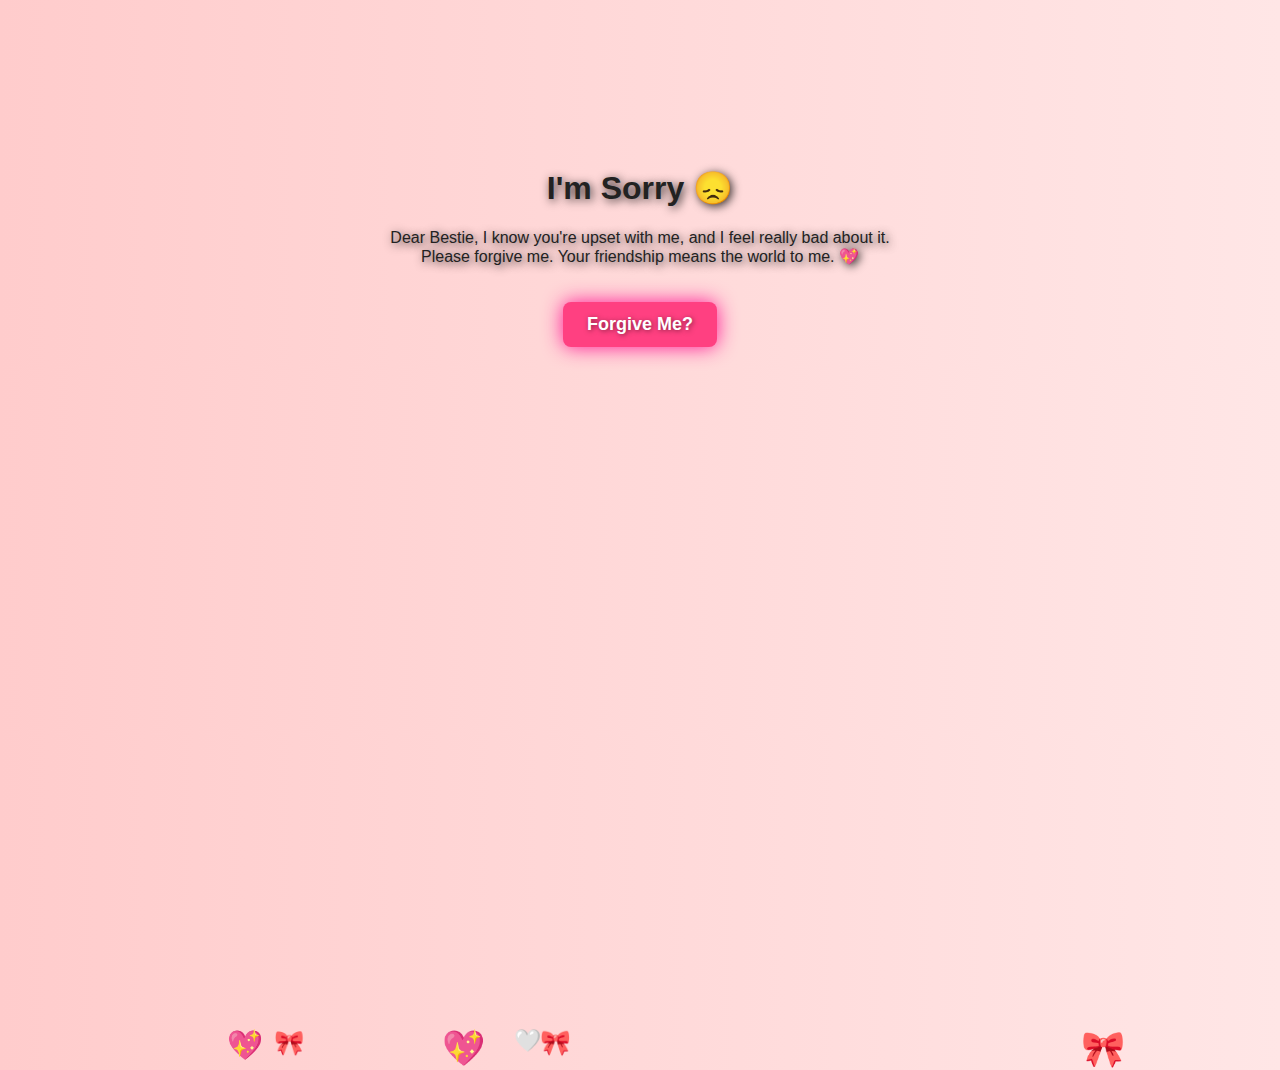
<file: index.html>
<!DOCTYPE html>
<html lang="en">
<head>
    <meta charset="UTF-8">
    <meta name="viewport" content="width=device-width, initial-scale=1.0">
    <title>Document</title>
    <link rel="stylesheet" href="./sorry.css">
</head>
<body>

        <div class="container">
            <h1>I'm Sorry 😞</h1>
            <p>Dear Bestie, I know you're upset with me, and I feel really bad about it.<br>
            Please forgive me. Your friendship means the world to me. 💖</p>
            <button class="button" onclick="goToQuestions()" onclick="alert('I hope you forgive me 😢')">Forgive Me?</button>
            <!-- <button class="button" onclick="goToQuestions()">Forgive Me?</button> -->
        </div>
    

    <script src="./sorry.js"></script>
</body>
</html>
</file>
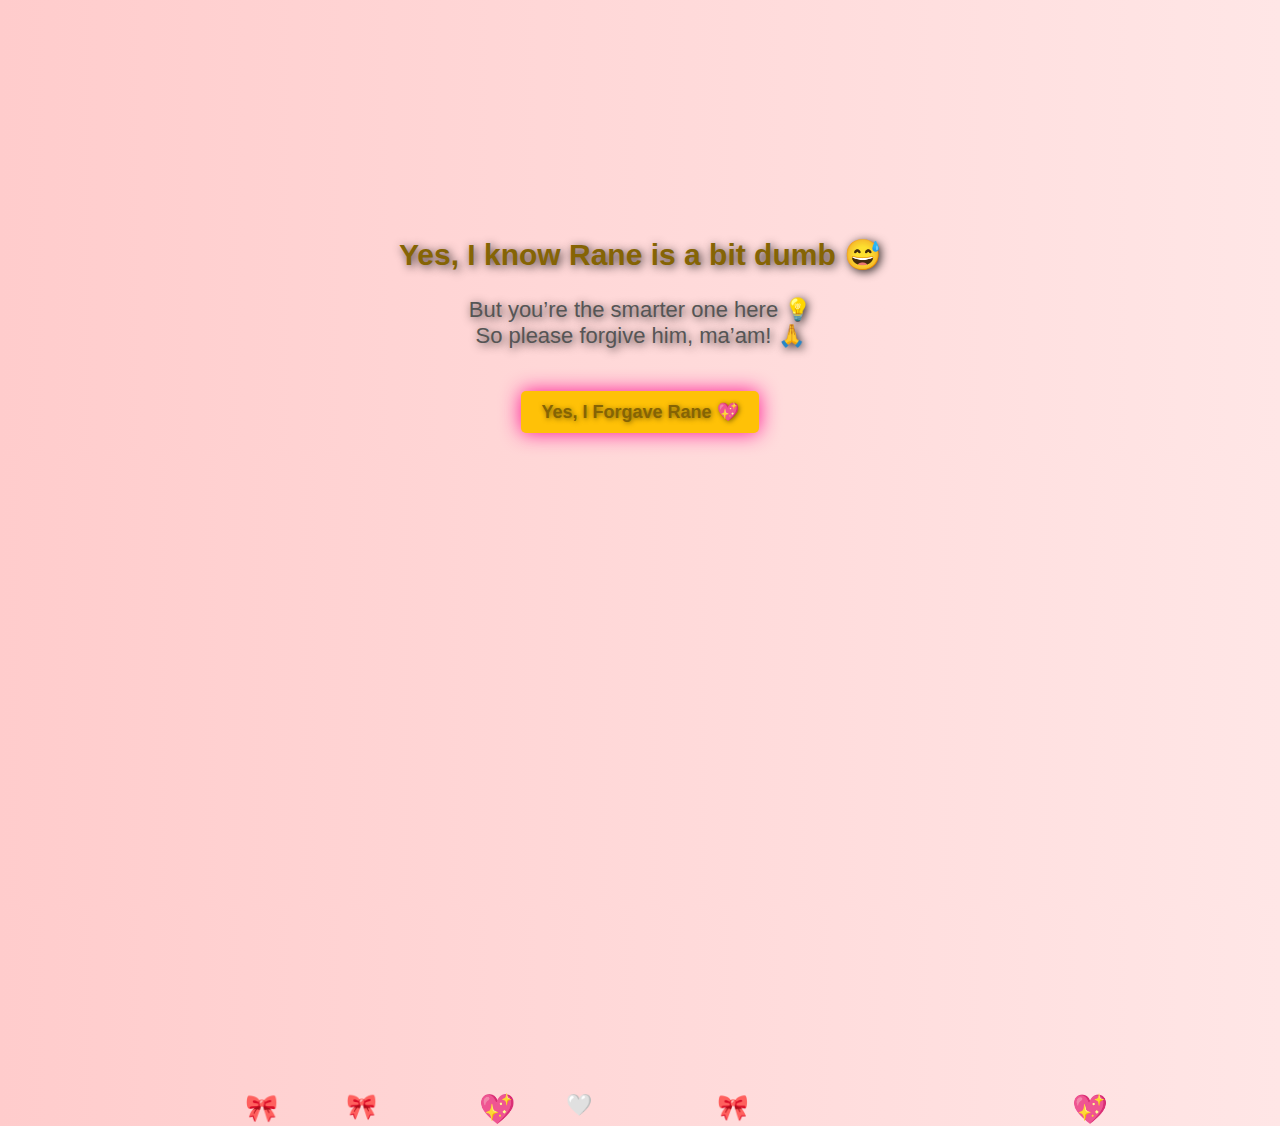
<file: not_forgiven.html>
<!DOCTYPE html>
<html lang="en">
<head>
    <meta charset="UTF-8">
    <meta name="viewport" content="width=device-width, initial-scale=1.0">
    <title>Please Forgive Rane</title>
    <link rel="stylesheet" href="./sorry.css">
    <style>
        body {
            background-color: #fff3cd;
            font-family: Arial, sans-serif;
            text-align: center;
            margin: 0;
            padding: 0;
        }
        .container {
            margin-top: 15%;
        }
        h2 {
            font-size: 30px;
            color: #856404;
        }
        p {
            font-size: 22px;
            color: #555;
        }
        .button {
            margin-top: 20px;
            padding: 10px 20px;
            font-size: 18px;
            background-color: #ffc107;
            border: none;
            cursor: pointer;
            border-radius: 5px;
            color: #856404;
        }
        .button:hover {
            background-color: #e0a800;
        }
    </style>
</head>
<body>

    <div class="container">
        <h2>Yes, I know Rane is a bit dumb 😅</h2>
        <p>But you’re the smarter one here 💡<br>
        So please forgive him, ma’am! 🙏</p>
        <button class="button" onclick="window.location.href='../sorry/forgiven.html'">Yes, I Forgave Rane 💖</button>
    </div>


    <script src="./sorry.js"></script>

</body>
</html>
</file>
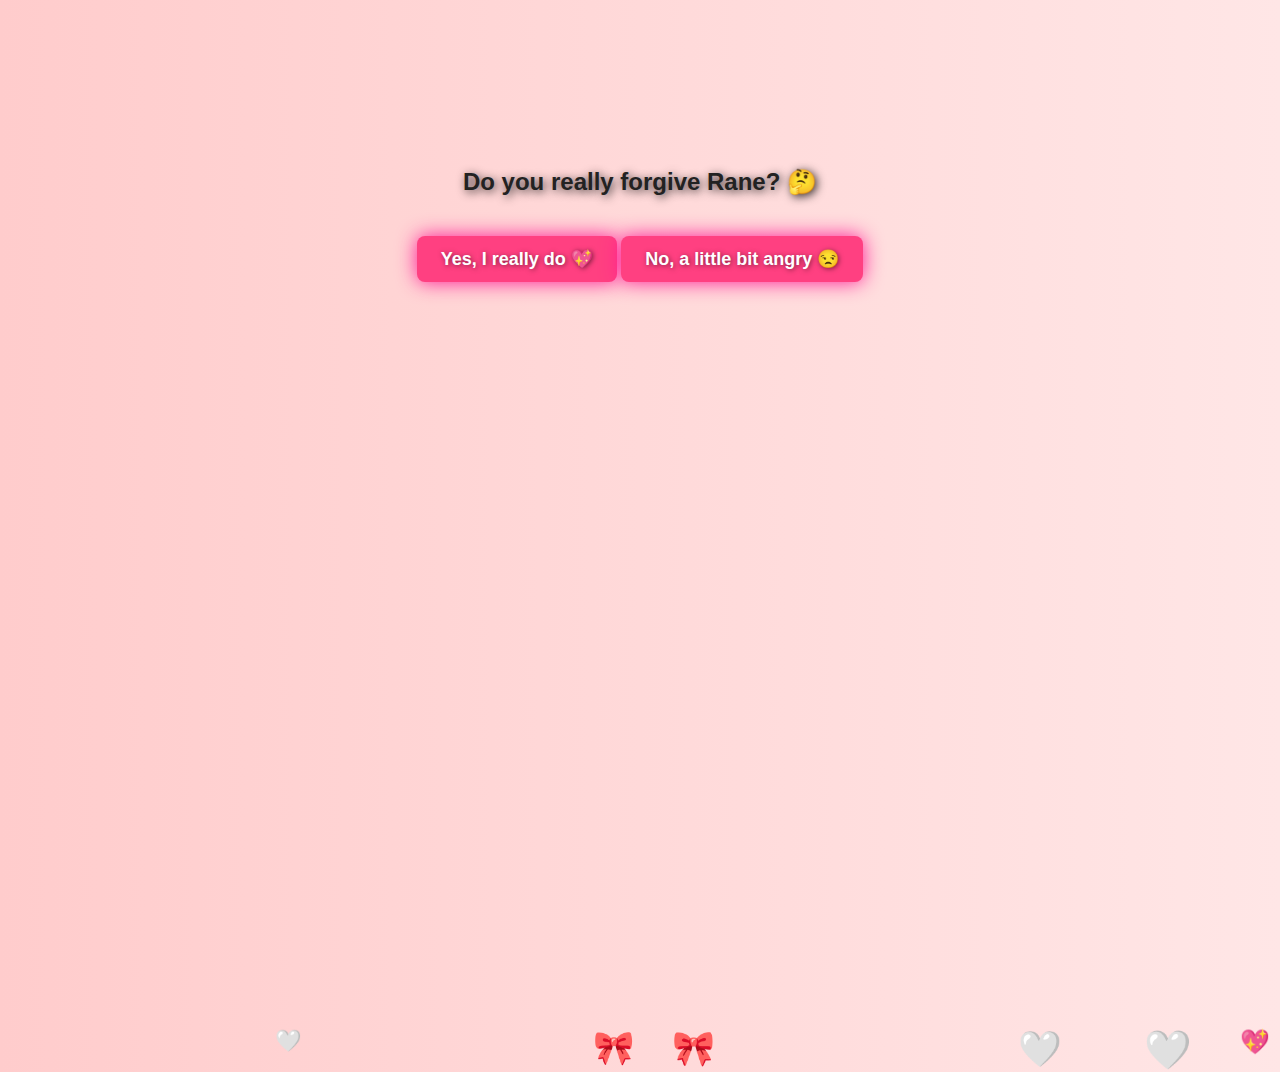
<file: questions.html>
<!DOCTYPE html>
<html lang="en">
<head>
    <meta charset="UTF-8">
    <meta name="viewport" content="width=device-width, initial-scale=1.0">
    <title>Do You Forgive Rane?</title>
    <link rel="stylesheet" href="./sorry.css">
</head>
<body>

    <div class="container">
        <h2>Do you really forgive Rane? 🤔</h2>
        <button class="button" onclick="forgiven()">Yes, I really do 💖</button>
        <button class="button" onclick="stillAngry()">No, a little bit angry 😒</button>
    </div>

    <script src="./sorry.js"></script>
</body>
</html>
</file>
<file: sorry.css>
/* General Styles */
body {
    background: linear-gradient(to right, #ffcccc, #ffe6e6);
    font-family: Arial, sans-serif;
    text-align: center;
    margin: 0;
    padding: 0;
    overflow: hidden;
    position: relative;
}

/* Floating Hearts */
@keyframes floatHearts {
    0% { transform: translateY(0) scale(1); opacity: 1; }
    50% { transform: translateY(-50px) scale(1.2); opacity: 0.7; }
    100% { transform: translateY(-100vh) scale(1.5); opacity: 0; }
}

.heart {
    position: absolute;
    color: #ff1493;
    font-size: 25px;
    opacity: 0;
    animation: floatHearts 0.5s infinite linear;
}

/* Batman Themed Text */
h1, h2, h3, p {
    color: #222; /* Dark Batman vibes */
    text-shadow: 2px 2px 10px rgba(0, 0, 0, 0.8);
}

/* Container */
.container {
    margin-top: 10%;
    padding: 20px;
}

/* Buttons */
.button {
    margin-top: 20px;
    padding: 12px 24px;
    font-size: 18px;
    font-weight: bold;
    background-color: #ff4081;
    border: none;
    cursor: pointer;
    border-radius: 8px;
    color: white;
    text-shadow: 1px 1px 5px rgba(0, 0, 0, 0.5);
    transition: 0.3s;
    box-shadow: 0px 0px 20px #ff1493;
}

.button:hover {
    background-color: #ff80ab;
    box-shadow: 0px 0px 30px #ff4081;
}

/* Image Glow */
img {
    width: 300px;
    border-radius: 10px;
    margin-top: 20px;
    box-shadow: 0px 0px 20px #ff4081;
}

/* Batman Icon */
.batman-logo {
    position: absolute;
    top: 10px;
    left: 50%;
    transform: translateX(-50%);
    width: 80px;
    opacity: 0.8;
}
</file>
